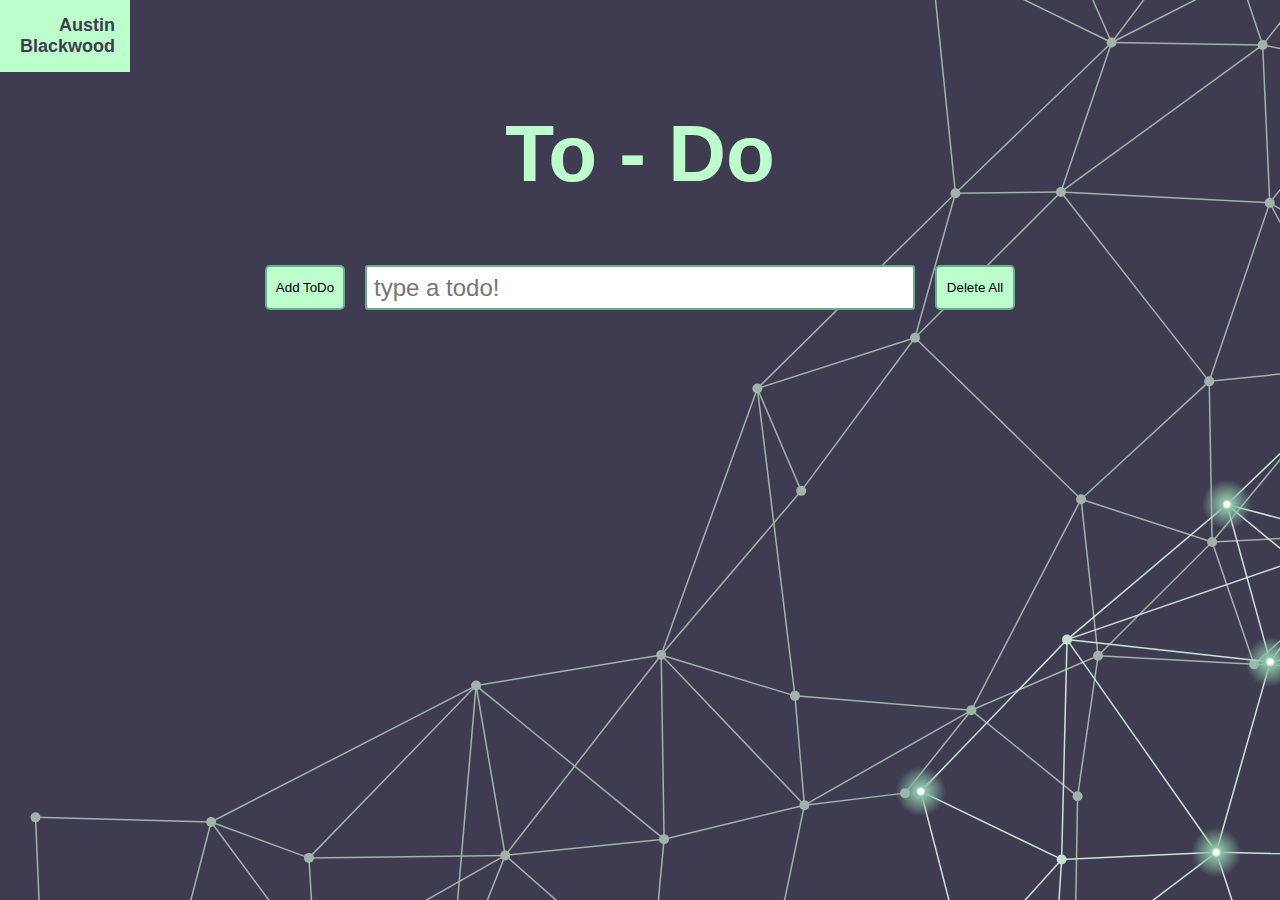
<file: index.html>
<!DOCTYPE html>
<html lang="en">
<head>
    <meta charset="UTF-8">
    <meta http-equiv="X-UA-Compatible" content="IE=edge">
    <meta name="viewport" content="width=device-width, initial-scale=1.0">
    <link rel="stylesheet" href="styles.css">
    <script src="script.js"></script>
    <title>ToDo</title>

</head>

    <body class="todo-body">
        <nav class="todo-nav">
            <a class="todo-link" href="https://austinblackwood.github.io/">Austin Blackwood</a>
        </nav>
        <main>
        <div class="todo-flex center todo-container">
            <h1 class="todo-h1">To - Do</h1>
            <div class="todo-flex center">
                <button id="todo-add-button" onclick="addToDo()">Add ToDo</button>
                <input class="todo-input" placeholder="type a todo!" maxlength="45">
                <button id="todo-delete-all-button" onclick="deleteAllToDos()">Delete All</button>
            </div>
        </div>
        </main>
    </body>
</html>
</file>
<file: styles.css>
/* || SITEWIDE */
:root {
    --accent-color:#3f3c51;
    --accent-text-color:#bcffcc;
    --border:2px solid #66b08b;
    --radius:2px;
    --scale:1.1;
    --todo-background-image:url(Polygon\ Luminary.svg)
    }
    
    * {
    box-sizing:border-box;
    margin:0;
    padding:0;
    font-family:'Segoe UI',Tahoma,Geneva,Verdana,sans-serif
    }
    
    .center {
    justify-content:center;
    align-items:center
    }
    
/* || ToDo PAGE */
    .todo-body {
    word-wrap:break-word;
    background-image:var(--todo-background-image);
    background-position-x:center;
    background-attachment:fixed;
    background-color:var(--accent-color)
    }
    
    .todo-nav {
    padding:15px;
    position:fixed;
    width:130px;
    z-index:1;
    color:var(--accent-color);
    background-color:var(--accent-text-color);
    text-align:right
    }
    
    .todo-link {
    color:var(--accent-color);
    text-decoration:none;
    font-size:large;
    font-weight:700
    }
    
    .todo-flex {
    display:flex;
    gap:20px;
    width:100%
    }
    
    .todo-container {
    flex-direction:column
    }
    
    .todo-h1 {
    margin-top:12vh;
    font-size:5em;
    margin-bottom:5vh;
    color:var(--accent-text-color)
    }
    
    .todo-input {
    height:45px;
    width:550px;
    border:var(--border);
    border-radius:3px;
    resize:none;
    font-size:1.5em;
    padding:7px
    }
    
    #todo-add-button,#todo-delete-all-button,.todo-delete-button {
    border:0;
    background-color:var(--accent-text-color);
    border-radius:5px;
    width:80px;
    height:45px;
    border:var(--border)
    }
    
    #todo-add-button:hover,#todo-delete-all-button:hover,.todo-delete-button:hover {
    scale:var(--scale);
    cursor:pointer
    }
    
    .check-box {
    height:45px;
    width:45px
    }
    
    .check-box:checked {
    accent-color:var(--accent-text-color)
    }
    
    .check-box:hover {
    scale:var(--scale);
    cursor:pointer
    }
    
    .todo-item {
    display:flex;
    gap:20px;
    justify-content:space-between;
    align-items:center;
    font-size:large;
    width:620px;
    border-radius:var(--radius)
    }
    
    .todo-text {
    width:500px;
    height:40px;
    resize:none;
    font-size:larger;
    padding:5px;
    border:var(--border);
    border-radius:var(--radius);
    line-height:25px;
    max-lines:1
    }
    
    @media only screen and (max-width: 800px) {
    .todo-input {
    width:80%;
    margin-top:60px
    }
    
    .todo-nav {
    width:100%;
    text-align:left;
    background-color:var(--accent-color);
    padding:15px
    }
    
    .todo-link {
    color:var(--accent-text-color);
    font-size:medium
    }
    
    .todo-h1 {
    position:fixed;
    color:var(--accent-text-color);
    z-index:2;
    font-size:1.5em;
    font-weight:500;
    margin-top:0;
    top:9px;
    right:5%;
    font-weight:700
    }
    
    .todo-body {
    padding-bottom:25%;
    background-size:400%
    }
    
    .todo-flex,.todo-container {
    gap:5px
    }
    
    .todo-flex {
    padding:0 5px
    }
    
    #todo-delete-all-button {
    left:0;
    margin-top:60px
    }
    
    #todo-add-button {
    right:0;
    z-index:1;
    position:fixed;
    bottom:0;
    width:100%;
    height:10%;
    border-radius:0
    }
    
    .todo-item {
    width:90%
    }
    
    .todo-delete-button {
    width:100px
    }
    
    .check-box {
    height:50px;
    width:100px
    }
    }
    
    @media only screen and (max-width: 260px) {
    .todo-h1 {
    display:none
    }
    }
</file>
